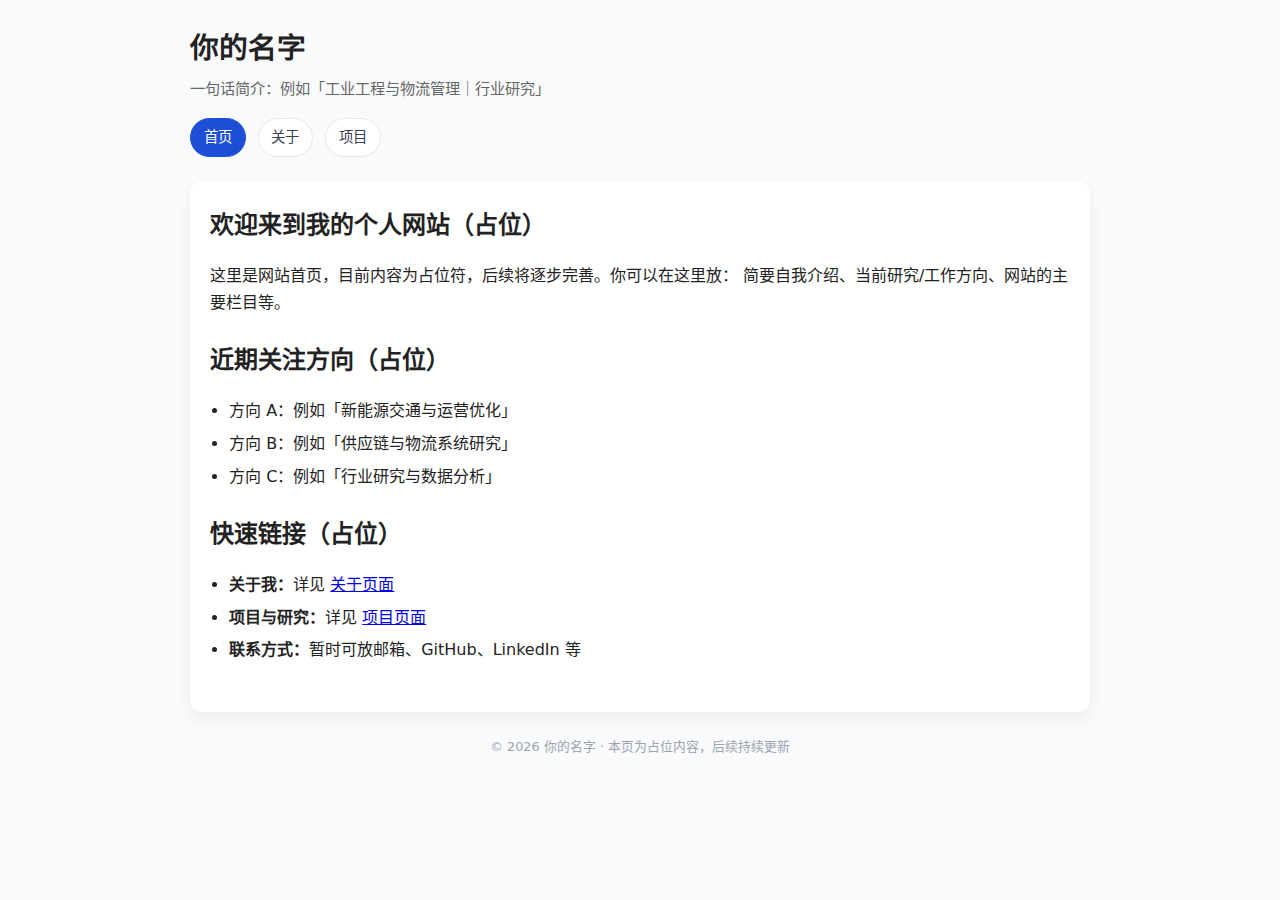
<file: index.html>
<!DOCTYPE html>
<html lang="zh-CN">
<head>
  <meta charset="UTF-8">
  <title>首页 | 你的名字</title>
  <meta name="viewport" content="width=device-width, initial-scale=1">
  <!-- 引入统一样式 -->
  <link rel="stylesheet" href="style.css">
</head>
<body>
  <header class="site-header">
    <h1 class="site-title">你的名字</h1>
    <p class="site-subtitle">一句话简介：例如「工业工程与物流管理｜行业研究」</p>

    <nav class="navbar">
      <a href="index.html" class="active">首页</a>
      <a href="about.html">关于</a>
      <a href="projects.html">项目</a>
    </nav>
  </header>

  <main>
    <section class="section">
      <h2>欢迎来到我的个人网站（占位）</h2>
      <p>
        这里是网站首页，目前内容为占位符，后续将逐步完善。你可以在这里放：
        简要自我介绍、当前研究/工作方向、网站的主要栏目等。
      </p>
    </section>

    <section class="section">
      <h2>近期关注方向（占位）</h2>
      <ul>
        <li>方向 A：例如「新能源交通与运营优化」</li>
        <li>方向 B：例如「供应链与物流系统研究」</li>
        <li>方向 C：例如「行业研究与数据分析」</li>
      </ul>
    </section>

    <section class="section">
      <h2>快速链接（占位）</h2>
      <ul>
        <li><strong>关于我：</strong>详见 <a href="about.html">关于页面</a></li>
        <li><strong>项目与研究：</strong>详见 <a href="projects.html">项目页面</a></li>
        <li><strong>联系方式：</strong>暂时可放邮箱、GitHub、LinkedIn 等</li>
      </ul>
    </section>
  </main>

  <footer>
    © <span id="year"></span> 你的名字 · 本页为占位内容，后续持续更新
  </footer>

  <script>
    // 自动填充年份的小脚本，可有可无
    document.getElementById('year').textContent = new Date().getFullYear();
  </script>
</body>
</html>
</file>
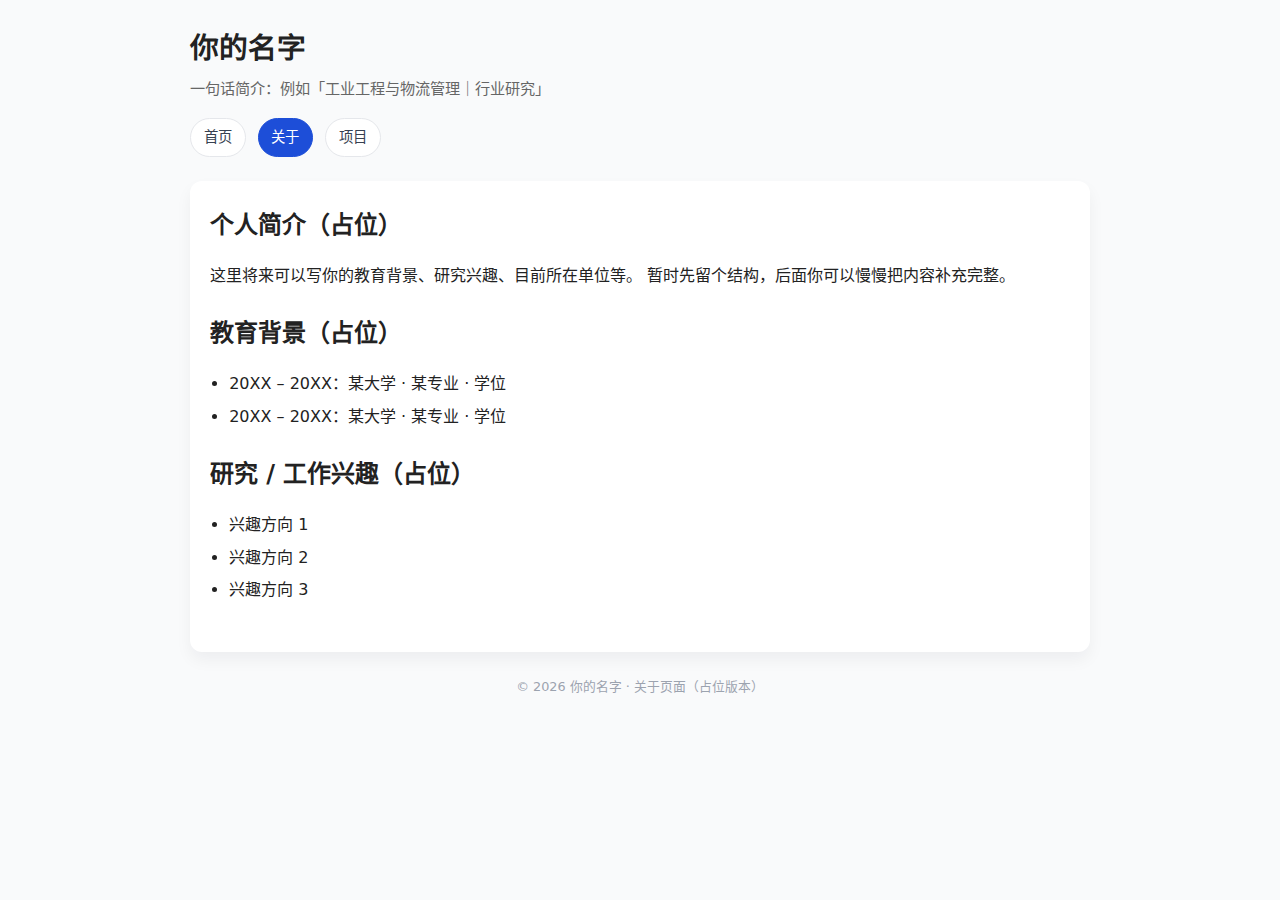
<file: about.html>
<!DOCTYPE html>
<html lang="zh-CN">
<head>
  <meta charset="UTF-8">
  <title>关于 | 你的名字</title>
  <meta name="viewport" content="width=device-width, initial-scale=1">
  <link rel="stylesheet" href="style.css">
</head>
<body>
  <header class="site-header">
    <h1 class="site-title">你的名字</h1>
    <p class="site-subtitle">一句话简介：例如「工业工程与物流管理｜行业研究」</p>

    <nav class="navbar">
      <a href="index.html">首页</a>
      <a href="about.html" class="active">关于</a>
      <a href="projects.html">项目</a>
    </nav>
  </header>

  <main>
    <section class="section">
      <h2>个人简介（占位）</h2>
      <p>
        这里将来可以写你的教育背景、研究兴趣、目前所在单位等。
        暂时先留个结构，后面你可以慢慢把内容补充完整。
      </p>
    </section>

    <section class="section">
      <h2>教育背景（占位）</h2>
      <ul>
        <li>20XX – 20XX：某大学 · 某专业 · 学位</li>
        <li>20XX – 20XX：某大学 · 某专业 · 学位</li>
      </ul>
    </section>

    <section class="section">
      <h2>研究 / 工作兴趣（占位）</h2>
      <ul>
        <li>兴趣方向 1</li>
        <li>兴趣方向 2</li>
        <li>兴趣方向 3</li>
      </ul>
    </section>
  </main>

  <footer>
    © <span id="year"></span> 你的名字 · 关于页面（占位版本）
  </footer>

  <script>
    document.getElementById('year').textContent = new Date().getFullYear();
  </script>
</body>
</html>
</file>
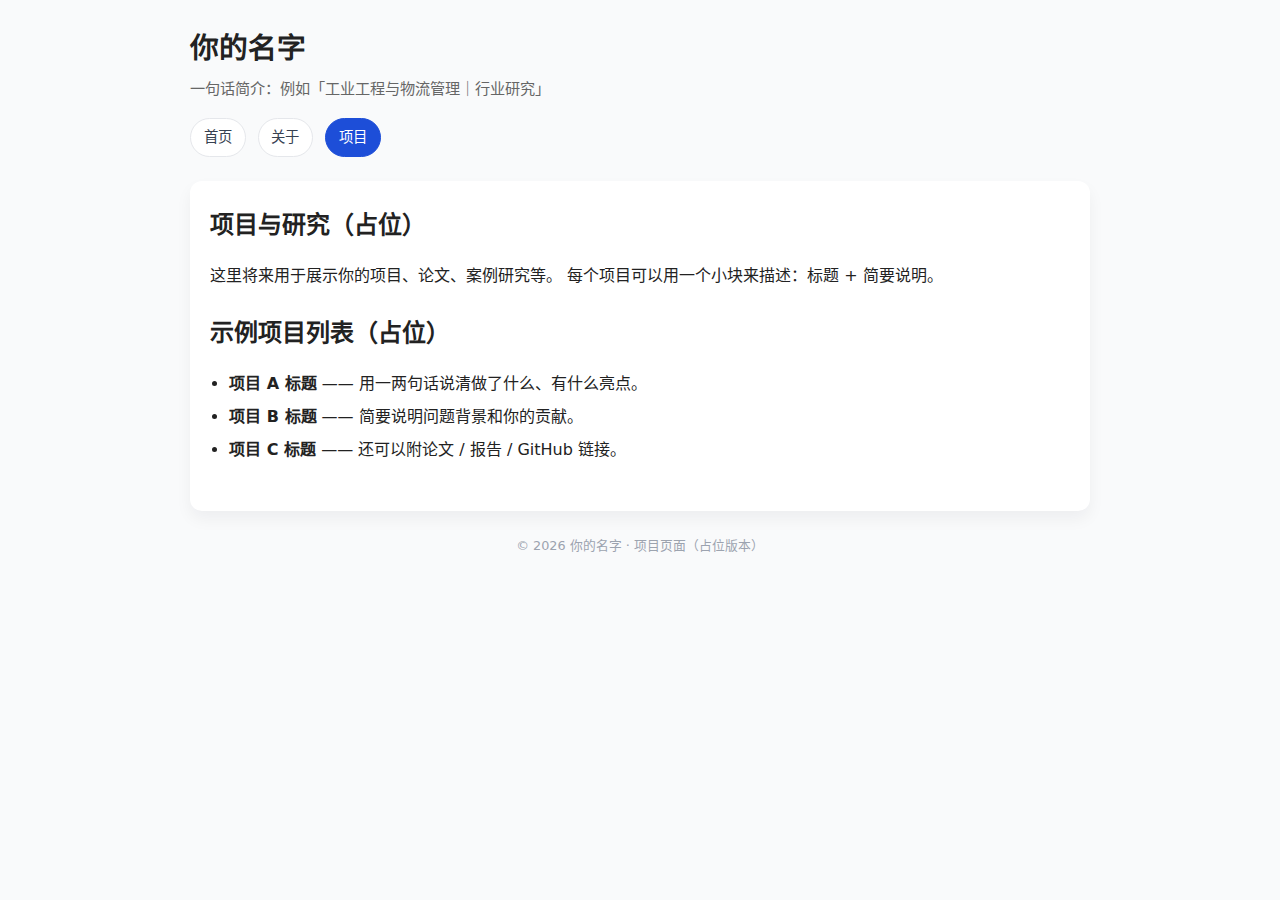
<file: projects.html>
<!DOCTYPE html>
<html lang="zh-CN">
<head>
  <meta charset="UTF-8">
  <title>项目 | 你的名字</title>
  <meta name="viewport" content="width=device-width, initial-scale=1">
  <link rel="stylesheet" href="style.css">
</head>
<body>
  <header class="site-header">
    <h1 class="site-title">你的名字</h1>
    <p class="site-subtitle">一句话简介：例如「工业工程与物流管理｜行业研究」</p>

    <nav class="navbar">
      <a href="index.html">首页</a>
      <a href="about.html">关于</a>
      <a href="projects.html" class="active">项目</a>
    </nav>
  </header>

  <main>
    <section class="section">
      <h2>项目与研究（占位）</h2>
      <p>
        这里将来用于展示你的项目、论文、案例研究等。
        每个项目可以用一个小块来描述：标题 + 简要说明。
      </p>
    </section>

    <section class="section">
      <h2>示例项目列表（占位）</h2>
      <ul>
        <li><strong>项目 A 标题</strong> —— 用一两句话说清做了什么、有什么亮点。</li>
        <li><strong>项目 B 标题</strong> —— 简要说明问题背景和你的贡献。</li>
        <li><strong>项目 C 标题</strong> —— 还可以附论文 / 报告 / GitHub 链接。</li>
      </ul>
    </section>
  </main>

  <footer>
    © <span id="year"></span> 你的名字 · 项目页面（占位版本）
  </footer>

  <script>
    document.getElementById('year').textContent = new Date().getFullYear();
  </script>
</body>
</html>
</file>
<file: style.css>
/* 整体布局 */
body {
  max-width: 900px;
  margin: 0 auto;
  padding: 1.5rem 1rem 3rem;
  font-family: system-ui, -apple-system, BlinkMacSystemFont, "Segoe UI", sans-serif;
  line-height: 1.7;
  color: #222;
  background: #f9fafb;
}

/* 顶部标题区域 */
.site-header {
  margin-bottom: 1.5rem;
}

.site-title {
  font-size: 1.8rem;
  font-weight: 700;
  margin: 0;
}

.site-subtitle {
  margin-top: 0.25rem;
  color: #666;
  font-size: 0.95rem;
}

/* 导航栏 */
.navbar {
  display: flex;
  flex-wrap: wrap;
  gap: 0.75rem;
  margin-top: 0.75rem;
  margin-bottom: 1.5rem;
}

.navbar a {
  text-decoration: none;
  padding: 0.4rem 0.8rem;
  border-radius: 999px;
  font-size: 0.9rem;
  border: 1px solid #e5e7eb;
  color: #374151;
  background: #ffffff;
}

.navbar a:hover {
  border-color: #3b82f6;
  color: #1d4ed8;
}

/* 当前页面高亮 */
.navbar a.active {
  background: #1d4ed8;
  color: #ffffff;
  border-color: #1d4ed8;
}

/* 内容区域 */
main {
  background: #ffffff;
  border-radius: 0.75rem;
  padding: 1.5rem 1.25rem;
  box-shadow: 0 8px 16px rgba(15, 23, 42, 0.05);
}

h2 {
  margin-top: 0;
  margin-bottom: 0.75rem;
}

.section {
  margin-bottom: 1.5rem;
}

/* 列表统一风格 */
ul {
  padding-left: 1.2rem;
}

ul li {
  margin-bottom: 0.35rem;
}

/* 页脚 */
footer {
  margin-top: 1.5rem;
  font-size: 0.8rem;
  color: #9ca3af;
  text-align: center;
}

/* 小屏适配 */
@media (max-width: 640px) {
  body {
    padding: 1rem 0.75rem 2rem;
  }
  main {
    padding: 1.25rem 1rem;
  }
}
</file>
